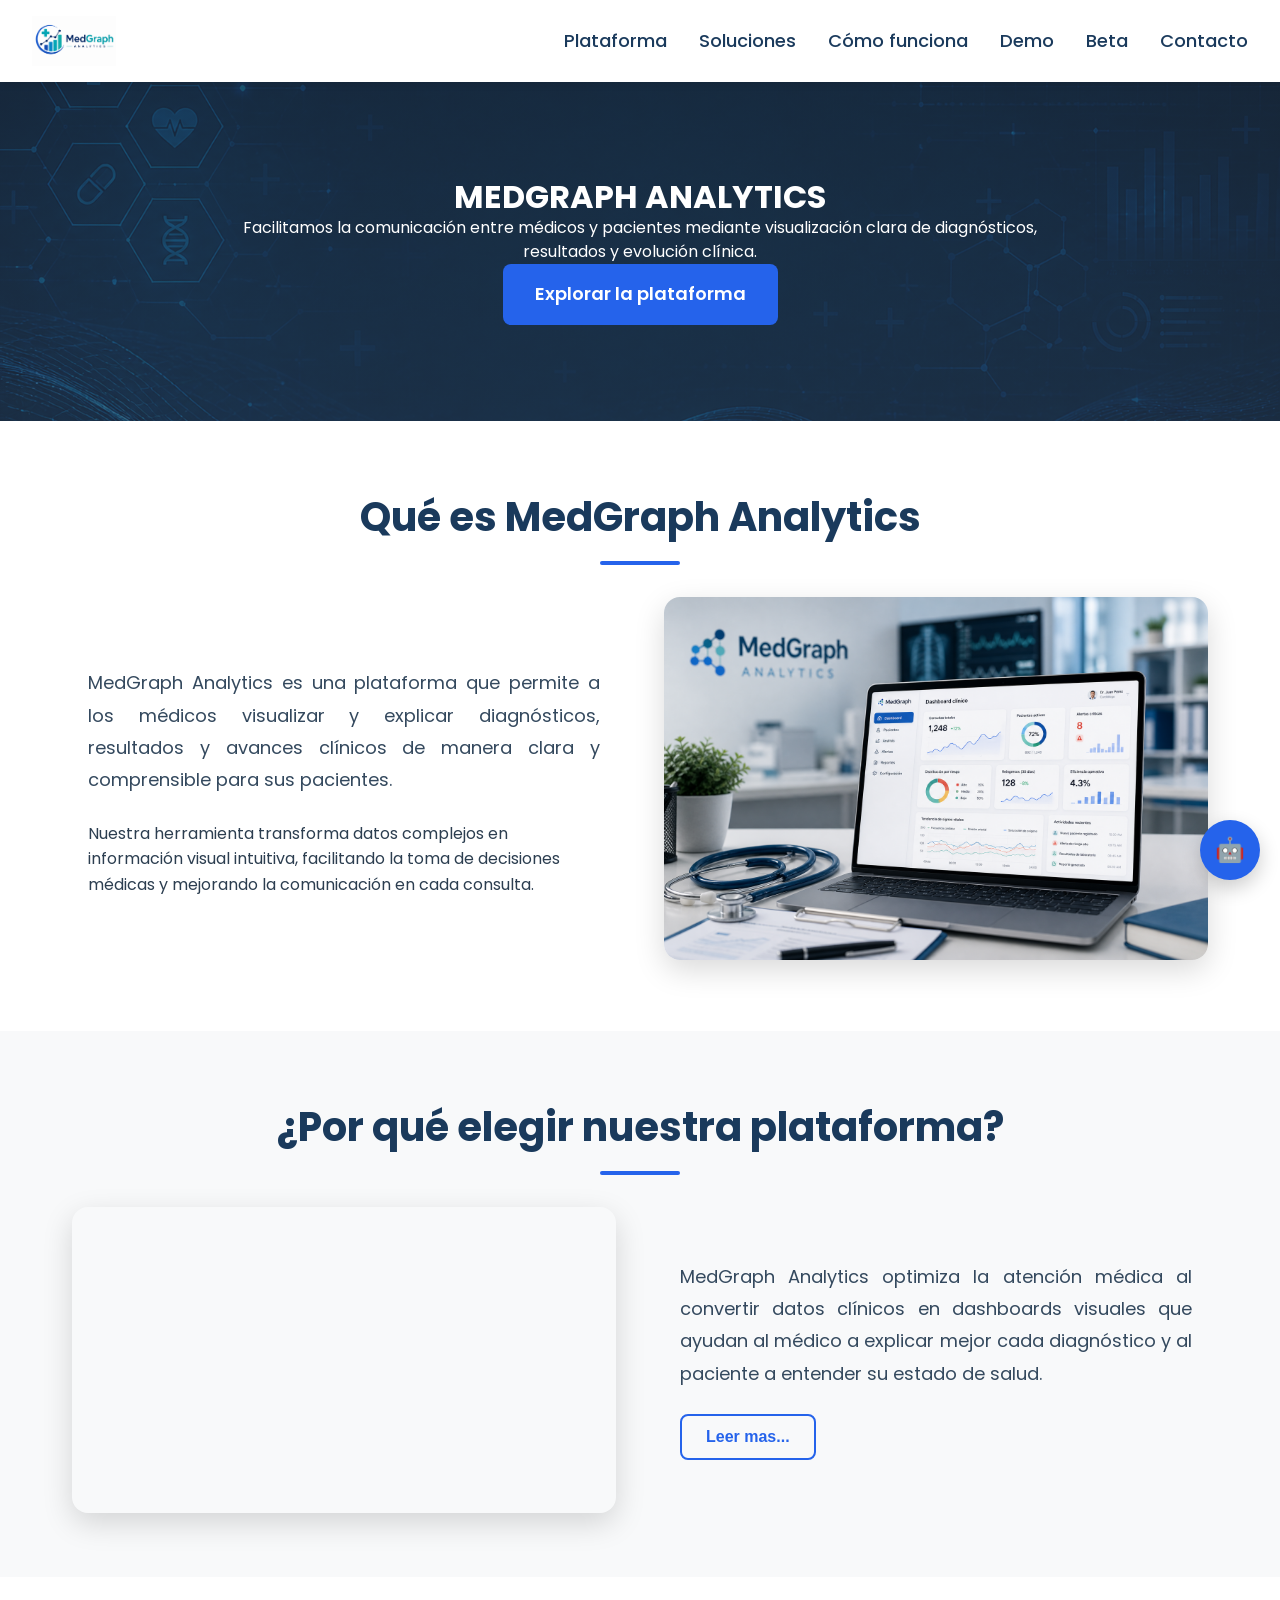
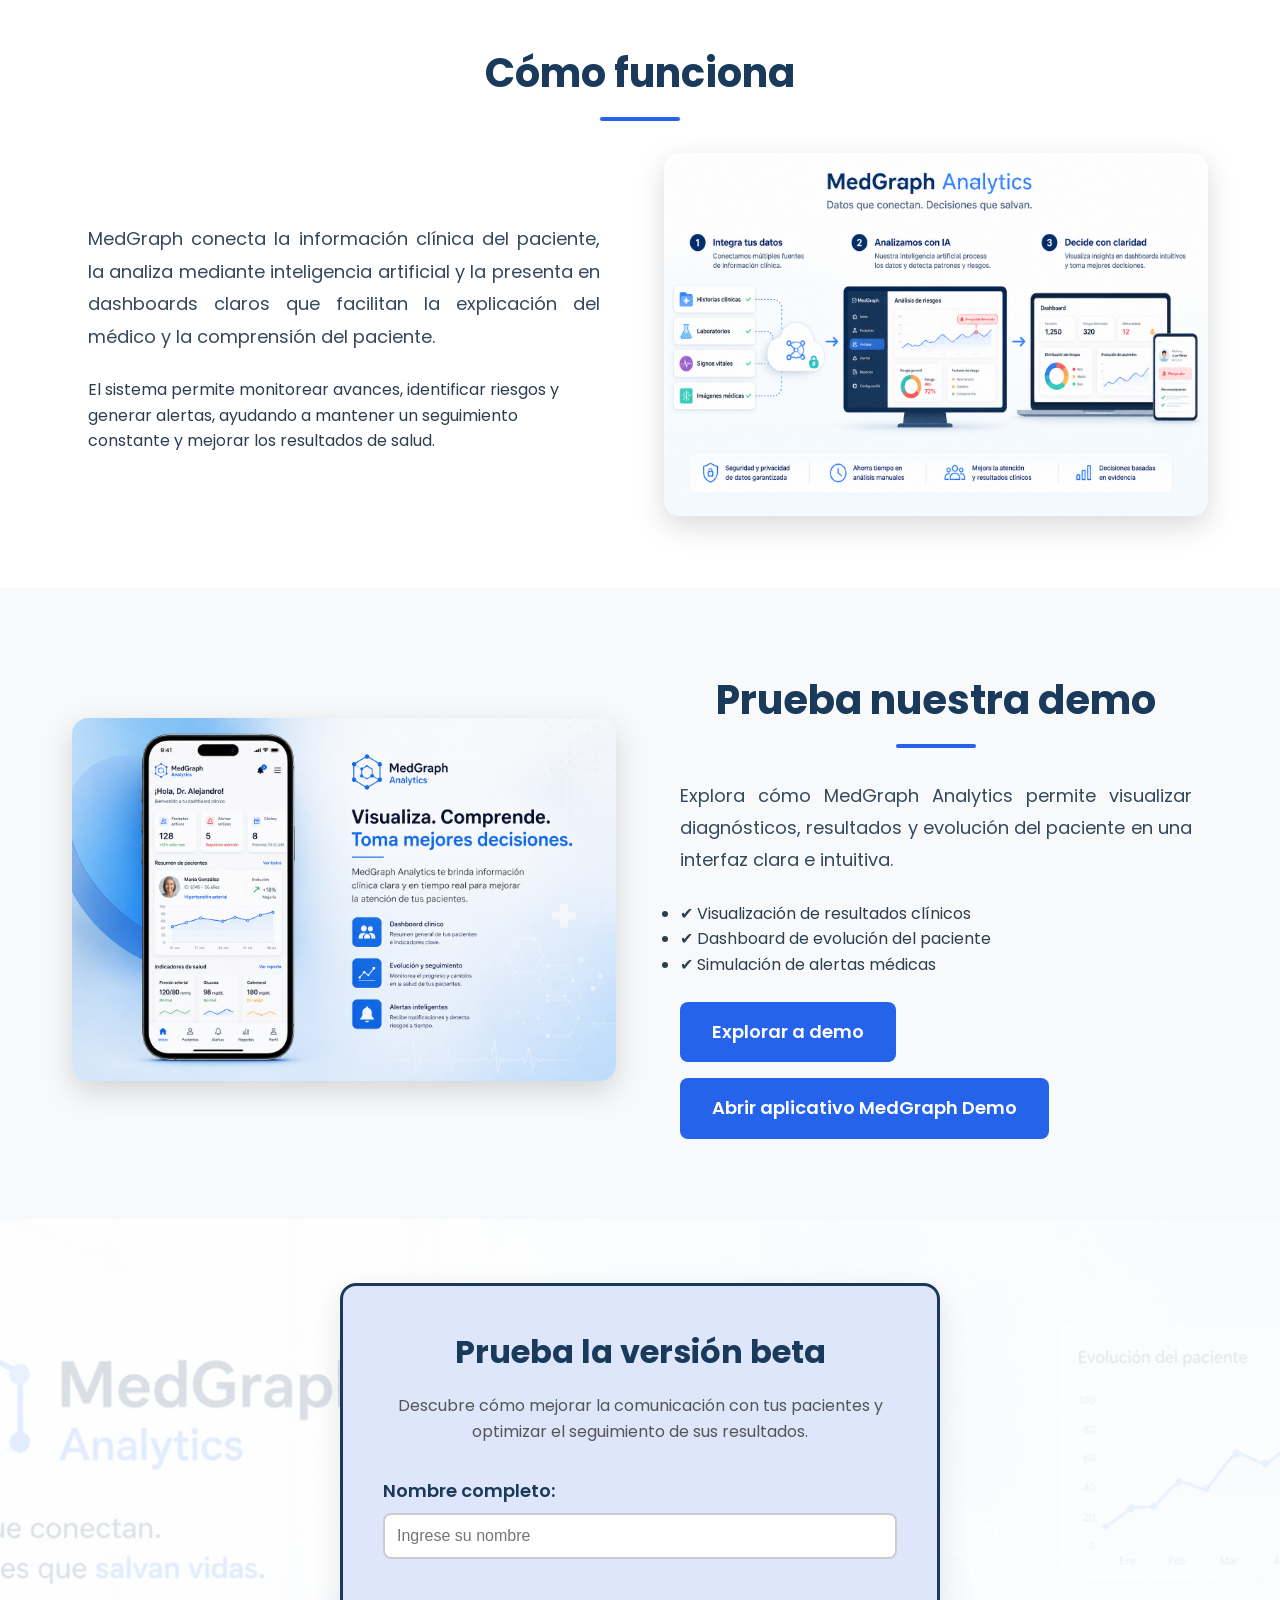
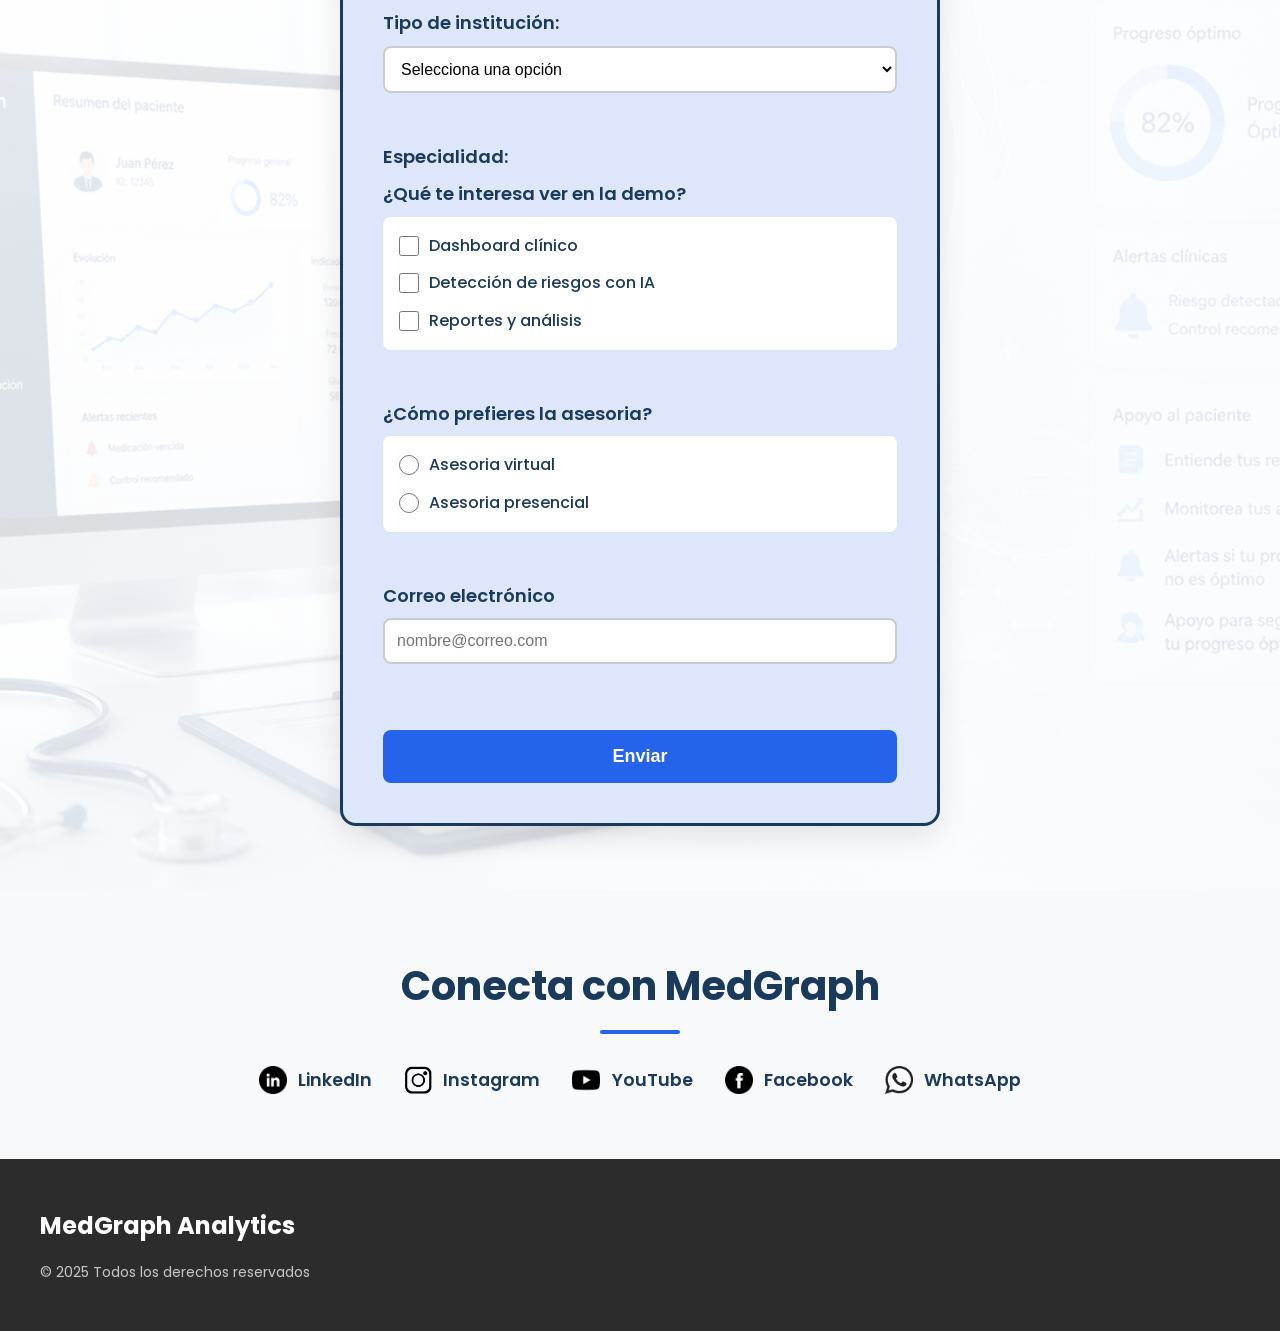
<file: index.html>
<!DOCTYPE html>
<html lang="es">
<head>
    <meta charset="UTF-8">
    <meta name="viewport" content="width=device-width, initial-scale=1.0">
    <title>MedGraph Analytics</title>
    <link rel="stylesheet" href="style2.css">
    <link href="https://fonts.googleapis.com/css2?family=Poppins:wght@300;400;500;600;700&display=swap" rel="stylesheet">
    <script defer src="app.js"></script>

</head>
<body>
    <header class="header">
        <div class="logo">
        <img src="images/logo.png" alt="MedGraph Analytics" class="logo-img">
    </div>

        <nav class="nav">
            <ul class="nav-list">
                <li><a href="#menu" class="nav-link">Plataforma</a></li>
                <li><a href="#productos" class="nav-link">Soluciones</a></li>
                <li><a href="#como-funciona" class="nav-link">Cómo funciona</a></li>
                <li><a href="#demo" class="nav-link">Demo</a></li>
                <li><a href="#reservas" class="nav-link">Beta</a></li>
                <li><a href="#contacto" class="nav-link">Contacto</a></li>
            </ul>
        </nav>
    </header>

    <section class="hero">
        <div class="hero-content">
            <h1 class="hero-title">MEDGRAPH ANALYTICS</h1>
            <p class="hero-subtitle">Facilitamos la comunicación entre médicos y pacientes mediante visualización clara de diagnósticos, resultados y evolución clínica.</p>
            <a href="#menu" class="btn-primary">Explorar la plataforma</a>
        </div>
    </section>

    <section id="menu" class="section-menu">
        <div class="container">
            <h2 class="section-title">Qué es MedGraph Analytics</h2>
            <div class="content-grid">
                <div class="text-content">
                    <p class="description">
                        MedGraph Analytics es una plataforma que permite a los médicos visualizar y explicar diagnósticos, resultados y avances clínicos de manera clara y comprensible para sus pacientes.
                    </p>
                    <p>
                        Nuestra herramienta transforma datos complejos en información visual intuitiva, facilitando la toma de decisiones médicas y mejorando la comunicación en cada consulta.
                    </p>
                </div>
                <div class="image-content">
                    <img src="images/imagen1.png" alt="Dashboard clínico de MedGraph Analytics" class="section-image">
                </div>
            </div>
        </div>
    </section>

    <section id="productos" class="section-productos">
        <div class="container">
            <h2 class="section-title">¿Por qué elegir nuestra plataforma?</h2>
            <div class="content-grid-reverse">
                <div class="video-content">
                    <div class="video-wrapper">
                        <iframe 
                        width="560" 
                        height="315" 
                        src="https://www.youtube.com/embed/QJsl0TdgRLw?autoplay=1&mute=1&loop=1&playlist=QJsl0TdgRLw" 
                        title="YouTube video player" 
                        frameborder="0" 
                        allow="autoplay; accelerometer; clipboard-write; encrypted-media; gyroscope; picture-in-picture; web-share" 
                        referrerpolicy="strict-origin-when-cross-origin" 
                        allowfullscreen>
                        </iframe>
                    </div>
                </div>
                <div class="text-content">
                    <p class="description">
                        MedGraph Analytics optimiza la atención médica al convertir datos clínicos en dashboards visuales que ayudan al médico a explicar mejor cada diagnóstico y al paciente a entender su estado de salud.
                    </p>
                    <p class="description" id="extra-text" style="display: none;">
                        La plataforma permite monitorear avances, detectar alertas tempranas y acompañar al paciente en su proceso, promoviendo decisiones informadas y un seguimiento continuo.
                    </p>
                    <button class="btn-secondary" id="leer-mas-btn">Leer mas...</button>
                </div>
            </div>
        </div>
    </section>

    <section id="como-funciona" class="section-menu">
        <div class="container">
            <h2 class="section-title">Cómo funciona</h2>
            <div class="content-grid">
                <div class="text-content">
                    <p class="description">
                        MedGraph conecta la información clínica del paciente, la analiza mediante inteligencia artificial y la presenta en dashboards claros que facilitan la explicación del médico y la comprensión del paciente.
                    </p>
                    <p>
                        El sistema permite monitorear avances, identificar riesgos y generar alertas, ayudando a mantener un seguimiento constante y mejorar los resultados de salud.
                    </p>
                </div>
                <div class="image-content">
                    <img src="images/imagen2.png" alt="Dashboard clínico de MedGraph Analytics" class="section-image">
                </div>
            </div>
        </div>
    </section>

    <section id="demo" class="section-productos">
        <div class="container">
            <div class="content-grid-reverse">
                
                <div class="image-content">
                    <img src="images/demo.png" alt="Demo MedGraph" class="section-image">
                </div>

                <div class="text-content">
                    <h2 class="section-title">Prueba nuestra demo</h2>

                    <p class="description">
                        Explora cómo MedGraph Analytics permite visualizar diagnósticos, resultados y evolución del paciente en una interfaz clara e intuitiva.
                    </p>

                    <ul style="margin-bottom: 1.5rem;">
                        <li>✔ Visualización de resultados clínicos</li>
                        <li>✔ Dashboard de evolución del paciente</li>
                        <li>✔ Simulación de alertas médicas</li>
                    </ul>

                    <a href="#reservas" class="btn-primary">Explorar a demo</a>
                </div>

            </div>
        </div>
    </section>

    <section id="reservas" class="section-reservas">
        <div class="container">
            <div class="form-container">
                <h2 class="form-title">Prueba la versión beta</h2>
                <p class="form-subtitle">Descubre cómo mejorar la comunicación con tus pacientes y optimizar el seguimiento de sus resultados.</p>

                <form id="reservas-form" class="reservas-form" novalidate>
                    <div class="form-group">
                        <label for="nombre" class="form-label">Nombre completo:</label>
                        <input
                            type="text"
                            id="nombre"
                            name="nombre"
                            class="form-input"
                            placeholder="Ingrese su nombre"
                            required
                        >
                        <span class="error-message" id="nombre-error"></span>
                    </div>

                    <div class="form-group">
                        <label for="sede" class="form-label">Tipo de institución:</label>
                        <select id="sede" name="sede" class="form-select" required>
                            <option value="">Selecciona una opción</option>
                            <option value="Clinica">Clínica</option>
                            <option value="Hospital">Hospital</option>
                            <option value="Consultorio">Consultorio</option>
                            <option value="Otro">Otro</option>
                        </select>
                        <span class="error-message" id="sede-error"></span>
                    </div>

                    <div class="form-group">
                        <label class="form-label">Especialidad:</label>

                        <label class="form-label">¿Qué te interesa ver en la demo?</label>

                        <div class="checkbox-group">

                            <label class="checkbox-label">
                                <input type="checkbox" name="especialidad" value="Dashboard" class="checkbox-input">
                                Dashboard clínico
                            </label>
                                <label class="checkbox-label">
                                    <input type="checkbox" name="especialidad" value="IA" class="checkbox-input">
                                    Detección de riesgos con IA
                                </label>
                                <label class="checkbox-label">
                                    <input type="checkbox" name="especialidad" value="Reportes" class="checkbox-input">
                                    Reportes y análisis
                                </label>
                            </div>
                        <span class="error-message" id="especialidad-error"></span>
                    </div>

                    <div class="form-group">
                        <label class="form-label">¿Cómo prefieres la asesoria?</label>
                        <div class="radio-group">
                            <label class="radio-label">
                                <input type="radio" name="tipo-especialidad" value="Virtual" class="radio-input">
                                Asesoria virtual
                            </label>
                            <label class="radio-label">
                                <input type="radio" name="tipo-especialidad" value="Presencial" class="radio-input">
                                Asesoria presencial
                            </label>
                        </div>
                        <span class="error-message" id="tipo-especialidad-error"></span>
                    </div>

                    <button type="submit" class="btn-submit">Enviar</button>
                </form>
            </div>
        </div>
    </section>

    <section id="contacto" class="section-productos">
        <div class="container">

            <h2 class="section-title">Conecta con MedGraph</h2>

            <div class="social-contact">

                <a href="#" class="social-item">
                    <img src="images/linkedin.png" alt="LinkedIn" class="social-img">
                    <span>LinkedIn</span>
                </a>

                <a href="#" class="social-item">
                    <img src="images/instagram.png" alt="Instagram" class="social-img">
                    <span>Instagram</span>
                </a>

                <a href="#" class="social-item">
                    <img src="images/youtube.png" alt="YouTube" class="social-img">
                    <span>YouTube</span>
                </a>

                <a href="#" class="social-item">
                    <img src="images/facebook.png" alt="Facebook" class="social-img">
                    <span>Facebook</span>
                </a>

                <a href="#" class="social-item">
                    <img src="images/whatsapp.png" alt="WhatsApp" class="social-img">
                    <span>WhatsApp</span>
                </a>

            </div>

        </div>
    </section>

<!-- ============================================
     CHATBOT MEDGRAPH
============================================ -->

        <div class="chatbot-container">

            <button class="chatbot-toggle" id="chatbot-toggle">
                🤖
            </button>

            <div class="chatbot-box" id="chatbot-box">

                <div class="chatbot-header">
                    MedBot Assistant
                </div>

                <div class="chatbot-body" id="chatbot-body">

                    <div class="bot-message">
                        👋 Hola, soy MedBot. ¿Cómo puedo ayudarte?
                    </div>

                </div>

                <div class="chatbot-input-area">

                    <input 
                        type="text" 
                        id="chat-input" 
                        placeholder="Escribe tu consulta..."
                        class="chat-input"
                    >

                    <button id="send-chat" class="send-chat-btn">
                        Enviar
                    </button>

                </div>

            </div>

        </div>

    <!-- FOOTER --> 
    <footer class="footer"> 
        <div class="footer-container"> 
            <!-- Columna 1: Información del negocio --> 
            <div class="footer-column"> 
                <div class="footer-logo"> 
                    <h3>MedGraph Analytics</h3> 
                </div> 
                <p class="footer-copyright">© 2025 Todos los derechos reservados</p> 
            </div> 
            <!-- Columna 2: Legal --> 
            <div class="footer-column">
                <!-- Resto del contenido legal -->
            </div>
        </div>
    </footer>

</body>
</html>
</file>
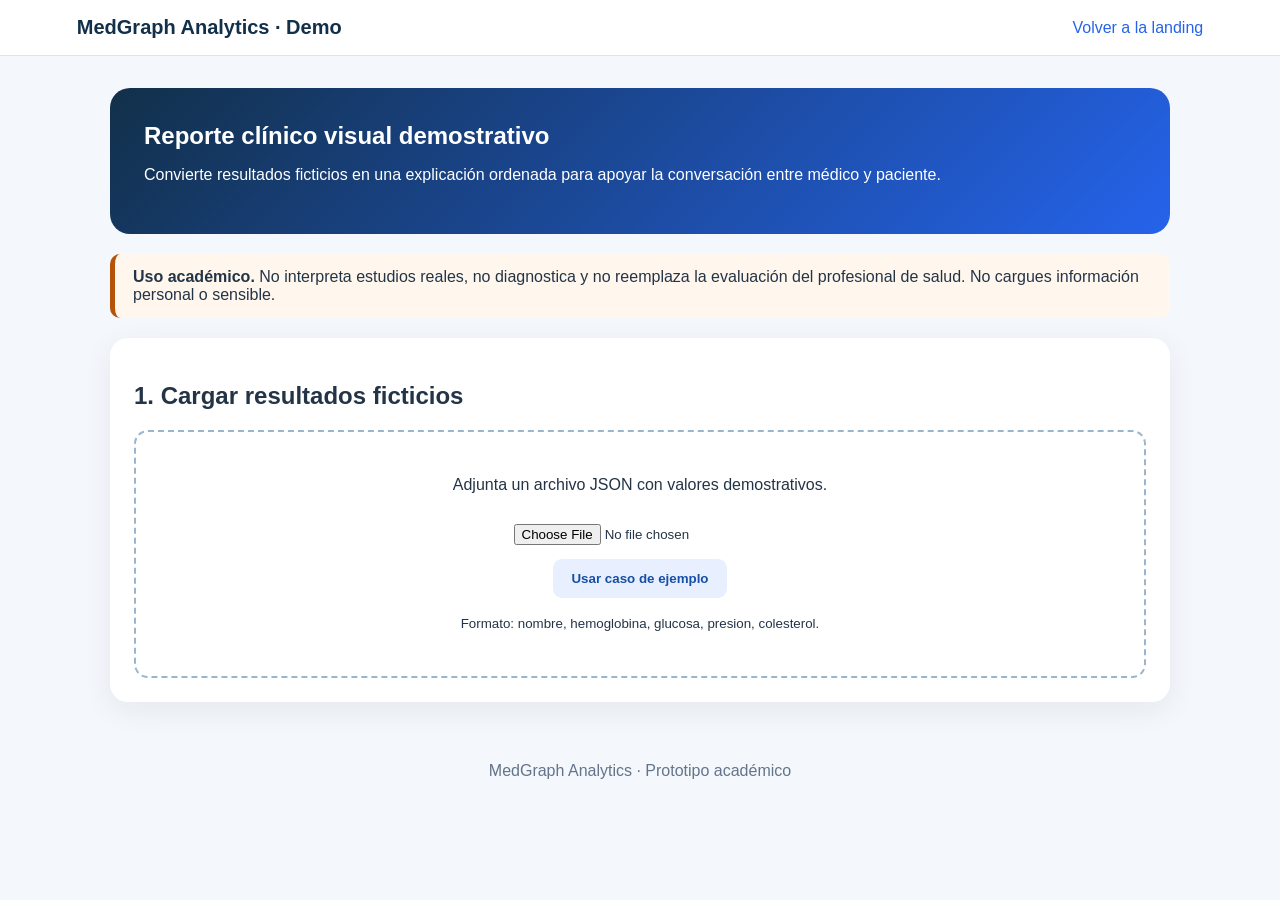
<file: demo.html>
<!doctype html>
<html lang="es">
<head>
<meta charset="utf-8"><meta name="viewport" content="width=device-width,initial-scale=1">
<title>MedGraph Demo | Reporte visual</title>
<style>
:root{--blue:#2563eb;--navy:#12304a;--bg:#f4f7fb;--green:#15803d;--amber:#b45309;--red:#b91c1c}*{box-sizing:border-box}body{margin:0;font-family:Poppins,Arial,sans-serif;background:var(--bg);color:#243447}header{background:#fff;border-bottom:1px solid #dbe5ef;padding:16px 6%;display:flex;justify-content:space-between;align-items:center}header strong{color:var(--navy);font-size:20px}a{color:var(--blue);text-decoration:none}main{max-width:1100px;margin:auto;padding:32px 20px}.hero{background:linear-gradient(135deg,#12304a,#2563eb);color:white;padding:34px;border-radius:20px}.hero h1{margin:0 0 10px}.notice{margin:20px 0;padding:14px 18px;border-left:5px solid var(--amber);background:#fff7ed;border-radius:10px}.panel{background:#fff;margin-top:20px;padding:24px;border-radius:18px;box-shadow:0 8px 30px #16324f12}.upload{border:2px dashed #9ab5ce;padding:28px;text-align:center;border-radius:14px}.btn{border:0;background:var(--blue);color:#fff;padding:12px 18px;border-radius:9px;cursor:pointer;font-weight:600}.btn.secondary{background:#e8f0ff;color:#174ea6}.grid{display:grid;grid-template-columns:repeat(auto-fit,minmax(210px,1fr));gap:16px}.card{border:1px solid #dbe5ef;border-radius:14px;padding:18px}.value{font-size:27px;font-weight:700;color:var(--navy)}.bar{height:10px;background:#e5edf5;border-radius:10px;overflow:hidden;margin-top:10px}.bar span{display:block;height:100%;background:var(--blue)}.status{display:inline-block;margin-top:8px;padding:5px 9px;border-radius:20px;background:#eaf7ee;color:var(--green);font-size:13px}.status.review{background:#fff4e5;color:var(--amber)}.report{line-height:1.65}.hidden{display:none}footer{text-align:center;color:#64748b;padding:28px}input[type=file]{margin:14px 0}ul{padding-left:20px}@media(max-width:600px){.hero,.panel{padding:20px}}
</style>
</head>
<body>
<header><strong>MedGraph Analytics · Demo</strong><a href="index.html">Volver a la landing</a></header>
<main>
<section class="hero"><h1>Reporte clínico visual demostrativo</h1><p>Convierte resultados ficticios en una explicación ordenada para apoyar la conversación entre médico y paciente.</p></section>
<div class="notice"><strong>Uso académico.</strong> No interpreta estudios reales, no diagnostica y no reemplaza la evaluación del profesional de salud. No cargues información personal o sensible.</div>
<section class="panel"><h2>1. Cargar resultados ficticios</h2><div class="upload"><p>Adjunta un archivo JSON con valores demostrativos.</p><input id="file" type="file" accept=".json,.txt"><br><button class="btn secondary" id="sample">Usar caso de ejemplo</button><p><small>Formato: nombre, hemoglobina, glucosa, presion, colesterol.</small></p></div></section>
<section id="results" class="hidden"><div class="panel"><h2>2. Resumen visual</h2><p id="patient"></p><div id="cards" class="grid"></div></div><div class="panel report"><h2>3. Explicación en lenguaje sencillo</h2><p id="plain"></p><h3>Puntos para conversar con el profesional</h3><ul id="questions"></ul></div><div class="panel report"><h2>4. Orientaciones generales de cuidado</h2><ul><li>Sigue únicamente el tratamiento indicado por tu profesional de salud.</li><li>Mantén tus controles y lleva este resumen como apoyo para formular preguntas.</li><li>No cambies medicamentos, dieta o actividad física basándote en esta demo.</li><li>Busca atención profesional si presentas síntomas nuevos, intensos o preocupantes.</li></ul><button class="btn" onclick="window.print()">Imprimir reporte</button></div></section>
</main><footer>MedGraph Analytics · Prototipo académico</footer>
<script>
const demo={nombre:'Paciente demostrativo',hemoglobina:13.8,glucosa:102,presion:'128/82',colesterol:188};
const defs=[['hemoglobina','Hemoglobina','g/dL',16],['glucosa','Glucosa','mg/dL',140],['presion','Presión arterial','mmHg',null],['colesterol','Colesterol total','mg/dL',240]];
function render(data){document.getElementById('patient').textContent='Reporte de: '+(data.nombre||'Caso sin identificar');const cards=document.getElementById('cards');cards.innerHTML='';let review=[];defs.forEach(([key,label,unit,max])=>{const val=data[key]??'Sin dato';const number=parseFloat(val);const needs=max&&Number.isFinite(number)&&number>=max;const card=document.createElement('article');card.className='card';card.innerHTML='<strong>'+label+'</strong><div class="value">'+val+' <small>'+unit+'</small></div><div class="bar"><span style="width:'+(needs?85:55)+'%"></span></div><span class="status '+(needs?'review':'')+'">'+(needs?'Conversar con el médico':'Dato registrado')+'</span>';cards.appendChild(card);if(needs)review.push(label);});document.getElementById('plain').textContent=review.length?'El reporte organiza los datos y marca '+review.join(', ')+' para conversar con el profesional. Esta marca es demostrativa y no significa un diagnóstico.':'Los valores fueron organizados para facilitar su explicación. La ausencia de alertas en esta demo no confirma que los resultados sean normales.';const qs=document.getElementById('questions');qs.innerHTML=['¿Qué significan estos resultados en mi caso?','¿Debo repetir algún control?','¿Qué síntomas deberían motivar una consulta?'].map(q=>'<li>'+q+'</li>').join('');document.getElementById('results').classList.remove('hidden');document.getElementById('results').scrollIntoView({behavior:'smooth'});}
document.getElementById('sample').onclick=()=>render(demo);document.getElementById('file').onchange=e=>{const f=e.target.files[0];if(!f)return;const reader=new FileReader();reader.onload=()=>{try{render(JSON.parse(reader.result))}catch{alert('Usa un archivo JSON válido y sin información personal.')}};reader.readAsText(f)};
</script>
</body></html>
</file>
<file: style2.css>
/* ============================================
   MEDGRAPH ANALYTICS - ESTILOS PRINCIPALES
   Todas las medidas están en REM para escalabilidad
   Base: 1rem = 16px
   ============================================ */

/* RESET Y CONFIGURACIÓN GLOBAL */
* {
    margin: 0;
    padding: 0;
    box-sizing: border-box;
}

html {
    font-size: 16px; /* Base para cálculo de REM */
    scroll-behavior: smooth;
}

body {
    font-family: 'Poppins', sans-serif;
    line-height: 1.6;
    color: #2C3E50;
    background-color: #FFFFFF;
}

/* VARIABLES CSS (Paleta de colores) */
:root {
    --color-primary: #1A3A5C;      /* Azul oscuro */
    --color-secondary: #2563EB;    /* Azul */
    --color-accent: #16A34A;       /* Verde */
    --color-light: #dde6fa;        /* Azul claro */
    --color-mint: #ffffff;         /* Blanco */
    --color-error: #DC2626;        /* Rojo */
    --color-dark: #2C2C2C;         /* Gris oscuro */
    --color-text-light: #ECF0F1;   /* Texto claro */
}

/* CONTENEDOR GENERAL */
.container {
    max-width: 75rem; /* 1200px */
    margin: 0 auto;
    padding: 0 2rem; /* 32px */
}

/* ============================================
   HEADER Y NAVEGACIÓN
   ============================================ */

.header {
    background-color: #FFFFFF;
    box-shadow: 0 0.125rem 0.5rem rgba(0, 0, 0, 0.1); /* 0 2px 8px */
    padding: 1rem 2rem; /* 16px 32px */
    display: flex;
    justify-content: space-between;
    align-items: center;
    position: sticky;
    top: 0;
    z-index: 1000;
}

.logo {
    display: flex;
    align-items: center;
    gap: 0.625rem; /* 10px */
    font-size: 1.5rem; /* 24px */
    font-weight: bold;
    color: var(--color-primary);
}

.logo i {
    font-size: 2rem; /* 32px */
    color: var(--color-secondary);
}

.logo-img {
    height: 50px;
    width: auto;
    display: block;
}

.nav-list {
    display: flex;
    list-style: none;
    gap: 2rem; /* 32px */
}

.nav-link {
    text-decoration: none;
    color: var(--color-primary);
    font-size: 1.125rem; /* 18px */
    font-weight: 500;
    transition: color 0.3s ease;
    position: relative;
}

.nav-link::after {
    content: '';
    position: absolute;
    bottom: -0.3125rem; /* -5px */
    left: 0;
    width: 0;
    height: 0.1875rem; /* 3px */
    background-color: var(--color-secondary);
    transition: width 0.3s ease;
}

.nav-link:hover {
    color: var(--color-secondary);
}

.nav-link:hover::after {
    width: 100%;
}

/* ============================================
   SECCIÓN HERO/BANNER
   ============================================ */

.hero {
    background: 
        linear-gradient(rgba(44,62,80,0.50), rgba(52,73,94,0.50)),
        url('images/hero.png');
    background-size: cover;
    background-position: right center;
    background-repeat: no-repeat;

    color: white;
    padding: 6rem 2rem;
    text-align: center;
}

.hero {
    backdrop-filter: blur(2px);
}

.hero-content {
    max-width: 50rem; /* 800px */
    margin: 0 auto;
}

.hero-title {
    font-size: 2rem;
    line-height: 1.2;
}

.hero-subtitle {
    font-size: 1rem;
    line-height: 1.5;
}

.btn-primary {
    display: inline-block;
    background-color: var(--color-secondary);
    color: white;
    padding: 1rem 2rem; /* 16px 32px */
    text-decoration: none;
    border-radius: 0.5rem; /* 8px */
    font-size: 1.125rem; /* 18px */
    font-weight: 600;
    transition: all 0.3s ease;
}

.btn-primary:hover {
    background-color: var(--color-accent);
    transform: translateY(-0.1875rem); /* -3px */
    box-shadow: 0 0.625rem 1.25rem rgba(255, 140, 66, 0.3); /* 0 10px 20px */
}

/* ============================================
   SECCIONES GENERALES
   ============================================ */

.section-menu,
.section-productos,
.section-reservas {
    padding: 4rem 0; /* 64px 0 */
}

.section-menu {
    background-color: #FFFFFF;
}

.section-productos {
    background-color: #F8F9FA;
}

.section-reservas {
    background: 
        linear-gradient(rgba(255,255,255,0.85), rgba(255,255,255,0.85)),
        url('images/fondoo.png');
    background-size: cover;
    background-position: center;
    background-repeat: no-repeat;
}

.section-title {
    font-size: 2.5rem; /* 40px */
    color: var(--color-primary);
    margin-bottom: 2rem; /* 32px */
    text-align: center;
    position: relative;
    padding-bottom: 1rem; /* 16px */
}

.section-title::after {
    content: '';
    position: absolute;
    bottom: 0;
    left: 50%;
    transform: translateX(-50%);
    width: 5rem; /* 80px */
    height: 0.25rem; /* 4px */
    background-color: var(--color-secondary);
    border-radius: 0.125rem; /* 2px */
}

/* ============================================
   GRIDS DE CONTENIDO
   ============================================ */

.content-grid,
.content-grid-reverse {
    display: grid;
    grid-template-columns: 1fr 1fr;
    gap: 3rem; /* 48px */
    align-items: center;
}

.text-content {
    padding: 1rem; /* 16px */
}

.description {
    font-size: 1.125rem; /* 18px */
    line-height: 1.8;
    margin-bottom: 1.5rem; /* 24px */
    color: #34495E;
    text-align: justify;
}

.section-image {
    width: 100%;
    height: auto;
    border-radius: 1rem; /* 16px */
    box-shadow: 0 0.625rem 1.875rem rgba(0, 0, 0, 0.15); /* 0 10px 30px */
    transition: transform 0.3s ease;
}

.section-image:hover {
    transform: scale(1.02);
}

/* ============================================
   VIDEO
   ============================================ */

.video-wrapper {
    position: relative;
    padding-bottom: 56.25%; /* Ratio 16:9 */
    height: 0;
    overflow: hidden;
    border-radius: 1rem; /* 16px */
    box-shadow: 0 0.625rem 1.875rem rgba(0, 0, 0, 0.15);
}

.video-wrapper iframe {
    position: absolute;
    top: 0;
    left: 0;
    width: 100%;
    height: 100%;
    border-radius: 1rem;
}

/* ============================================
   BOTONES
   ============================================ */

.btn-secondary {
    background-color: transparent;
    color: var(--color-secondary);
    border: 0.125rem solid var(--color-secondary); /* 2px */
    padding: 0.75rem 1.5rem; /* 12px 24px */
    border-radius: 0.5rem; /* 8px */
    font-size: 1rem; /* 16px */
    font-weight: 600;
    cursor: pointer;
    transition: all 0.3s ease;
}

.btn-secondary:hover {
    background-color: var(--color-secondary);
    color: white;
    transform: translateY(-0.125rem); /* -2px */
}

/* ============================================
   FORMULARIO DE RESERVAS
   ============================================ */

.form-container {
    max-width: 37.5rem; /* 600px */
    margin: 0 auto;
    background-color: var(--color-light);
    border: 0.1875rem solid var(--color-primary); /* 3px */
    border-radius: 1rem; /* 16px */
    padding: 2.5rem; /* 40px */
    box-shadow: 0 0.625rem 1.875rem rgba(0, 0, 0, 0.1);
}

.form-title {
    font-size: 2rem; /* 32px */
    color: var(--color-primary);
    text-align: center;
    margin-bottom: 1rem; /* 16px */
}

.form-subtitle {
    text-align: center;
    color: #555;
    margin-bottom: 2rem; /* 32px */
    font-size: 1rem; /* 16px */
}

.form-group {
    margin-bottom: 1.5rem; /* 24px */
}

.form-label {
    display: block;
    color: var(--color-primary);
    font-size: 1.125rem; /* 18px */
    font-weight: 600;
    margin-bottom: 0.5rem; /* 8px */
}

.form-input,
.form-select {
    width: 100%;
    padding: 0.75rem; /* 12px */
    border: 0.125rem solid #CCCCCC; /* 2px - borde neutro por defecto */
    border-radius: 0.5rem; /* 8px */
    font-size: 1rem; /* 16px */
    transition: all 0.3s ease;
    background-color: white;
}

.form-input:focus,
.form-select:focus {
    outline: none;
    border-color: var(--color-secondary);
    box-shadow: 0 0 0 0.1875rem rgba(255, 140, 66, 0.2); /* 0 0 0 3px */
}

.checkbox-group,
.radio-group {
    background-color: var(--color-mint);
    padding: 1rem; /* 16px */
    border-radius: 0.5rem; /* 8px */
    display: flex;
    flex-direction: column;
    gap: 0.75rem; /* 12px */
}

.checkbox-label,
.radio-label {
    display: flex;
    align-items: center;
    gap: 0.625rem; /* 10px */
    font-size: 1rem; /* 16px */
    color: var(--color-primary);
    cursor: pointer;
    font-weight: 500;
}

.checkbox-input,
.radio-input {
    width: 1.25rem; /* 20px */
    height: 1.25rem; /* 20px */
    cursor: pointer;
}

.error-message {
    display: block;
    color: var(--color-error);
    font-size: 0.875rem; /* 14px */
    margin-top: 0.375rem; /* 6px */
    min-height: 1.25rem; /* 20px */
}

.btn-submit {
    width: 100%;
    background-color: var(--color-secondary);
    color: white;
    border: none;
    padding: 1rem 2rem; /* 16px 32px */
    border-radius: 0.5rem; /* 8px */
    font-size: 1.125rem; /* 18px */
    font-weight: 700;
    cursor: pointer;
    transition: all 0.3s ease;
    margin-top: 1rem; /* 16px */
}

.btn-submit:hover {
    background-color: var(--color-accent);
    transform: translateY(-0.1875rem); /* -3px */
    box-shadow: 0 0.625rem 1.25rem rgba(255, 140, 66, 0.3);
}

.btn-submit:active {
    transform: translateY(0);
}

.social-contact {
    display: flex;
    justify-content: center;
    align-items: center;
    gap: 2rem;
    flex-wrap: wrap;
    margin-top: 2rem;
}

.social-item {
    display: flex;
    align-items: center;
    gap: 0.7rem;
    text-decoration: none;
    color: var(--color-primary);
    font-size: 1.1rem;
    font-weight: 600;
    transition: transform 0.3s ease;
}

.social-item:hover {
    transform: translateY(-3px);
    color: var(--color-secondary);
}

.social-img {
    width: 28px;
    height: 28px;
    object-fit: contain;
}

/* ============================================
   CHATBOT MEDGRAPH
============================================ */

.chatbot-container {
    position: fixed;
    bottom: 20px;
    right: 20px;
    z-index: 9999;
}

.chatbot-toggle {
    width: 60px;
    height: 60px;
    border-radius: 50%;
    border: none;
    background-color: #2563EB;
    color: white;
    font-size: 1.5rem;
    cursor: pointer;
    box-shadow: 0 8px 20px rgba(0,0,0,0.2);
    transition: transform 0.3s ease;
}

.chatbot-toggle:hover {
    transform: scale(1.1);
}

/* CAJA DEL CHATBOT */

.chatbot-box {
    width: 320px;
    background-color: white;
    border-radius: 1rem;
    box-shadow: 0 10px 30px rgba(0,0,0,0.2);
    overflow: hidden;
    margin-bottom: 15px;
    display: none;

    position: absolute;
    bottom: 80px;
    right: 0;
}

/* HEADER */

.chatbot-header {
    background-color: #1A3A5C;
    color: white;
    padding: 1rem;
    font-weight: bold;
    text-align: center;
}

/* BODY */

.chatbot-body {
    padding: 1rem;
    max-height: 250px;
    overflow-y: auto;
    background-color: #F8F9FA;
}

/* MENSAJES */

.bot-message {
    background-color: #E5EDFF;
    padding: 0.8rem;
    border-radius: 0.8rem;
    margin-bottom: 1rem;
    color: #1A3A5C;
    font-size: 0.95rem;
}

/* INPUT */

.chatbot-input-area {
    display: flex;
    gap: 0.5rem;
    padding: 1rem;
    border-top: 1px solid #ddd;
    background-color: white;
}

.chat-input {
    flex: 1;
    padding: 0.8rem;
    border: 1px solid #ccc;
    border-radius: 0.5rem;
    outline: none;
}

.send-chat-btn {
    background-color: #2563EB;
    color: white;
    border: none;
    padding: 0.8rem 1rem;
    border-radius: 0.5rem;
    cursor: pointer;
    transition: background-color 0.3s ease;
}

.send-chat-btn:hover {
    background-color: #1D4ED8;
}

/* ============================================
   FOOTER
   ============================================ */

.footer {
    background-color: var(--color-dark);
    color: var(--color-text-light);
    padding: 3rem 2rem; /* 48px 32px */
}

.footer-container {
    max-width: 75rem; /* 1200px */
    margin: 0 auto;
    display: grid;
    grid-template-columns: repeat(3, 1fr);
    gap: 3rem; /* 48px */
}

.footer-column {
    display: flex;
    flex-direction: column;
}

.footer-logo {
    display: flex;
    align-items: center;
    gap: 0.625rem; /* 10px */
    margin-bottom: 1rem; /* 16px */
}

.footer-logo i {
    font-size: 2rem; /* 32px */
    color: var(--color-secondary);
}

.footer-logo h3 {
    font-size: 1.5rem; /* 24px */
    color: white;
}

.footer-copyright {
    font-size: 0.875rem; /* 14px */
    opacity: 0.8;
}

.footer-heading {
    font-size: 1.25rem; /* 20px */
    margin-bottom: 1rem; /* 16px */
    color: white;
}

.footer-links {
    list-style: none;
    display: flex;
    flex-direction: column;
    gap: 0.75rem; /* 12px */
}

.footer-links a {
    color: var(--color-text-light);
    text-decoration: none;
    font-size: 1rem; /* 16px */
    transition: color 0.3s ease;
}

.footer-links a:hover {
    color: var(--color-secondary);
}

.social-icons {
    display: flex;
    gap: 1rem; /* 16px */
}

.social-icon {
    width: 2.5rem; /* 40px */
    height: 2.5rem; /* 40px */
    background-color: rgba(255, 255, 255, 0.1);
    border-radius: 50%;
    display: flex;
    align-items: center;
    justify-content: center;
    color: white;
    font-size: 1.25rem; /* 20px */
    transition: all 0.3s ease;
}

.social-icon:hover {
    background-color: var(--color-secondary);
    transform: scale(1.1);
}

/* ============================================
   MEDIA QUERIES - RESPONSIVE DESIGN
   ============================================ */

/* Tablets - max-width: 768px */
@media screen and (max-width: 48rem) {
        
    /* Header */
    .header {
        flex-direction: column;
        padding: 1rem;
        gap: 1rem;
    }

    .logo-img {
        width: 140px;
        height: auto;
    }

    .nav {
        width: 100%;
    }

    .nav-list {
        display: flex;
        flex-wrap: wrap;
        justify-content: center;
        gap: 0.8rem;
        padding: 0;
    }

    .nav-link {
        font-size: 0.95rem;
    }

    /* Hero */
    .hero {
        padding: 4rem 1rem; /* 64px 16px */
    }

    .hero-title {
        font-size: 2rem; /* 32px */
    }

    .hero-subtitle {
        font-size: 1.25rem; /* 20px */
    }

    /* Sections */
    .section-menu,
    .section-productos,
    .section-reservas {
        padding: 3rem 0; /* 48px 0 */
    }

    .section-title {
        font-size: 2rem; /* 32px */
    }

    /* Grids */
    .content-grid,
    .content-grid-reverse {
        grid-template-columns: 1fr;
        gap: 2rem; /* 32px */
    }

    /* Footer */
    .footer-container {
        grid-template-columns: 1fr 1fr;
        gap: 2rem; /* 32px */
    }

    .footer-column:first-child {
        grid-column: 1 / -1;
        text-align: center;
    }

    /* Formulario */
    .form-container {
        padding: 2rem; /* 32px */
    }
}

/* Móviles - max-width: 480px */
@media screen and (max-width: 30rem) {
    
    html {
        font-size: 14px; /* Reducir base para móviles */
    }

    /* Header */
    .logo {
        font-size: 1.25rem; /* Ajustado */
    }

    .nav-link {
        font-size: 1rem; /* Ajustado */
    }

    /* Hero */
    .hero {
        padding: 3rem 1rem; /* Ajustado */
    }

    .hero-title {
        font-size: 1.75rem; /* Ajustado */
    }

    .hero-subtitle {
        font-size: 1.125rem; /* Ajustado */
    }

    /* Sections */
    .container {
        padding: 0 1rem; /* 16px */
    }

    .section-title {
        font-size: 1.75rem; /* Ajustado */
    }

    .description {
        font-size: 1rem; /* Ajustado */
        text-align: left;
    }

    /* Footer */
    .footer-container {
        grid-template-columns: 1fr;
        gap: 2rem; /* 32px */
        text-align: center;
    }

    .footer-column {
        align-items: center;
    }

    .footer-links {
        align-items: center;
    }

    /* Formulario */
    .form-container {
        padding: 1.5rem; /* 24px */
        border-width: 0.125rem; /* 2px */
    }

    .form-title {
        font-size: 1.5rem; /* Ajustado */
    }

    .btn-submit {
        padding: 0.875rem 1.5rem; /* Ajustado */
    }   
}
</file>
